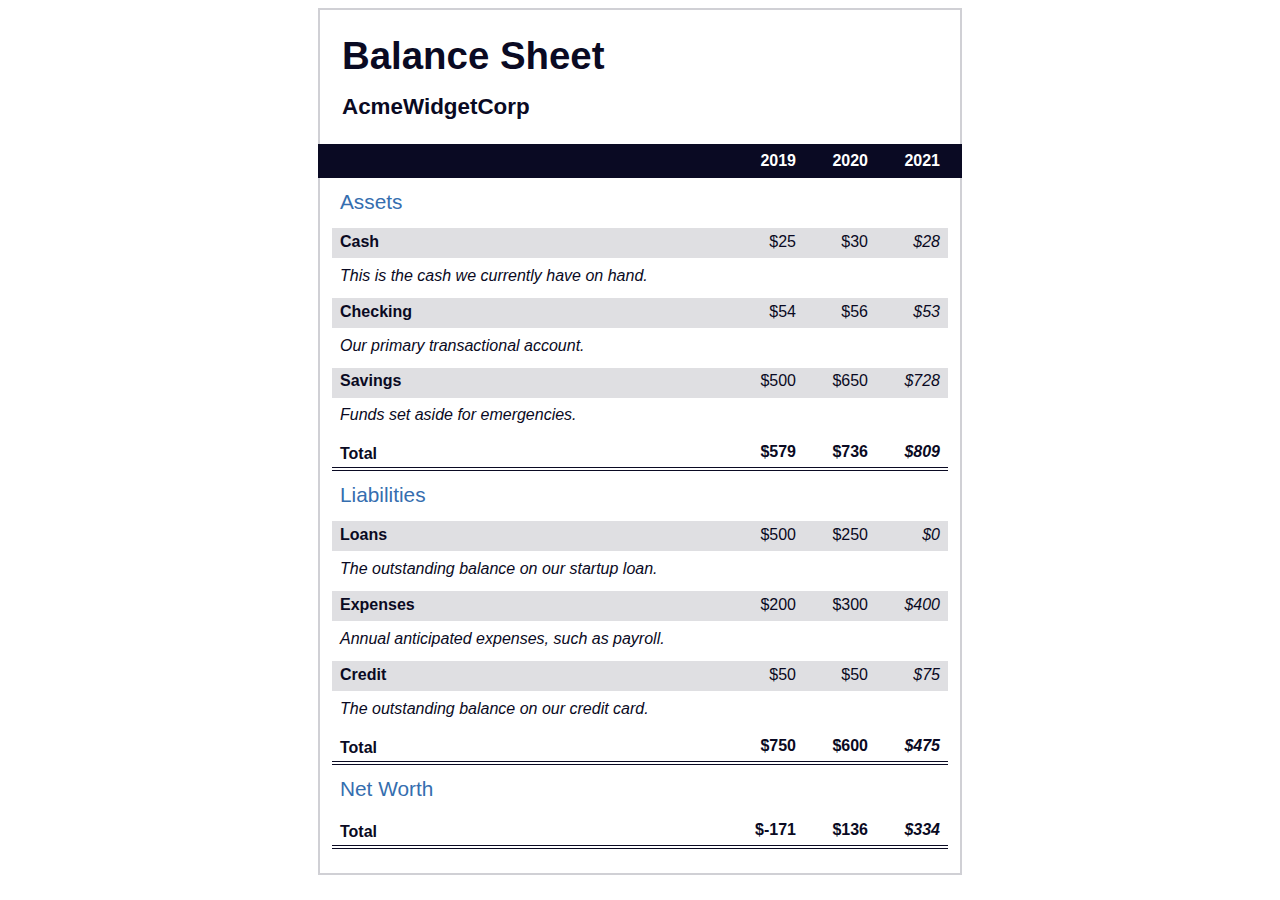
<file: balanceSheet/index.html>
<!DOCTYPE html>
<html>
  <head>
    <meta charset="UTF-8">
    <meta name="viewport" content="width=device-width, initial-scale=1.0">
    <title>Balance Sheet</title>
    <link rel="stylesheet" type="text/css" href="./styles.css">
  </head>
  <body>
    <main>
      <section>
        <h1>
          <span class="flex">
            <span>AcmeWidgetCorp</span>
            <span>Balance Sheet</span>
          </span>
        </h1>
        <div id="years" aria-hidden="true">
          <span class="year">2019</span>
          <span class="year">2020</span>
          <span class="year">2021</span>
        </div>
        <div class="table-wrap">
          <table>
            <caption>Assets</caption>
            <thead>
              <tr>
                <td></td>
                <th><span class="sr-only year">2019</span></th>
                <th><span class="sr-only year">2020</span></th>
                <th class="current"><span class="sr-only year">2021</span></th>
              </tr>
            </thead>
            <tbody>
              <tr class="data">
                <th>Cash <span class="description">This is the cash we currently have on hand.</span></th>
                <td>$25</td>
                <td>$30</td>
                <td class="current">$28</td>
              </tr>
              <tr class="data">
                <th>Checking <span class="description">Our primary transactional account.</span></th>
                <td>$54</td>
                <td>$56</td>
                <td class="current">$53</td>
              </tr>
              <tr class="data">
                <th>Savings <span class="description">Funds set aside for emergencies.</span></th>
                <td>$500</td>
                <td>$650</td>
                <td class="current">$728</td>
              </tr>
              <tr class="total">
                <th>Total <span class="sr-only">Assets</span></th>
                <td>$579</td>
                <td>$736</td>
                <td class="current">$809</td>
              </tr>
            </tbody>
          </table>
          <table>
            <caption>Liabilities</caption>
            <thead>
              <tr>
              <td></td>
              <th><span class="sr-only">2019</span></th>
              <th><span class="sr-only">2020</span></th>
              <th><span class="sr-only">2021</span></th>
              </tr>
            </thead>
            <tbody>
              <tr class="data">
                <th>Loans <span class="description">The outstanding balance on our startup loan.</span></th>
                <td>$500</td>
                <td>$250</td>
                <td class="current">$0</td>
              </tr>
              <tr class="data">
                <th>Expenses <span class="description">Annual anticipated expenses, such as payroll.</span></th>
                <td>$200</td>
                <td>$300</td>
                <td class="current">$400</td>
              </tr>
              <tr class="data">
                <th>Credit <span class="description">The outstanding balance on our credit card.</span></th>
                <td>$50</td>
                <td>$50</td>
                <td class="current">$75</td>
              </tr>
              <tr class="total">
                <th>Total <span class="sr-only">Liabilities</span></th>
                <td>$750</td>
                <td>$600</td>
                <td class="current">$475</td>
              </tr>
            </tbody>
          </table>
          <table>
            <caption>Net Worth</caption>
            <thead>
              <tr>
              <td></td>
              <th><span class="sr-only">2019</span></th>
              <th><span class="sr-only">2020</span></th>
              <th><span class="sr-only">2021</span></th>
              </tr>
            </thead>
            <tbody>
              <tr class="total">
                <th>Total <span class="sr-only">Net Worth</span></th>
                <td>$-171</td>
                <td>$136</td>
                <td class="current">$334</td>
              </tr>
            </tbody>
          </table>
        </div>
      </section>
    </main>
  </body>
</html>
</file>
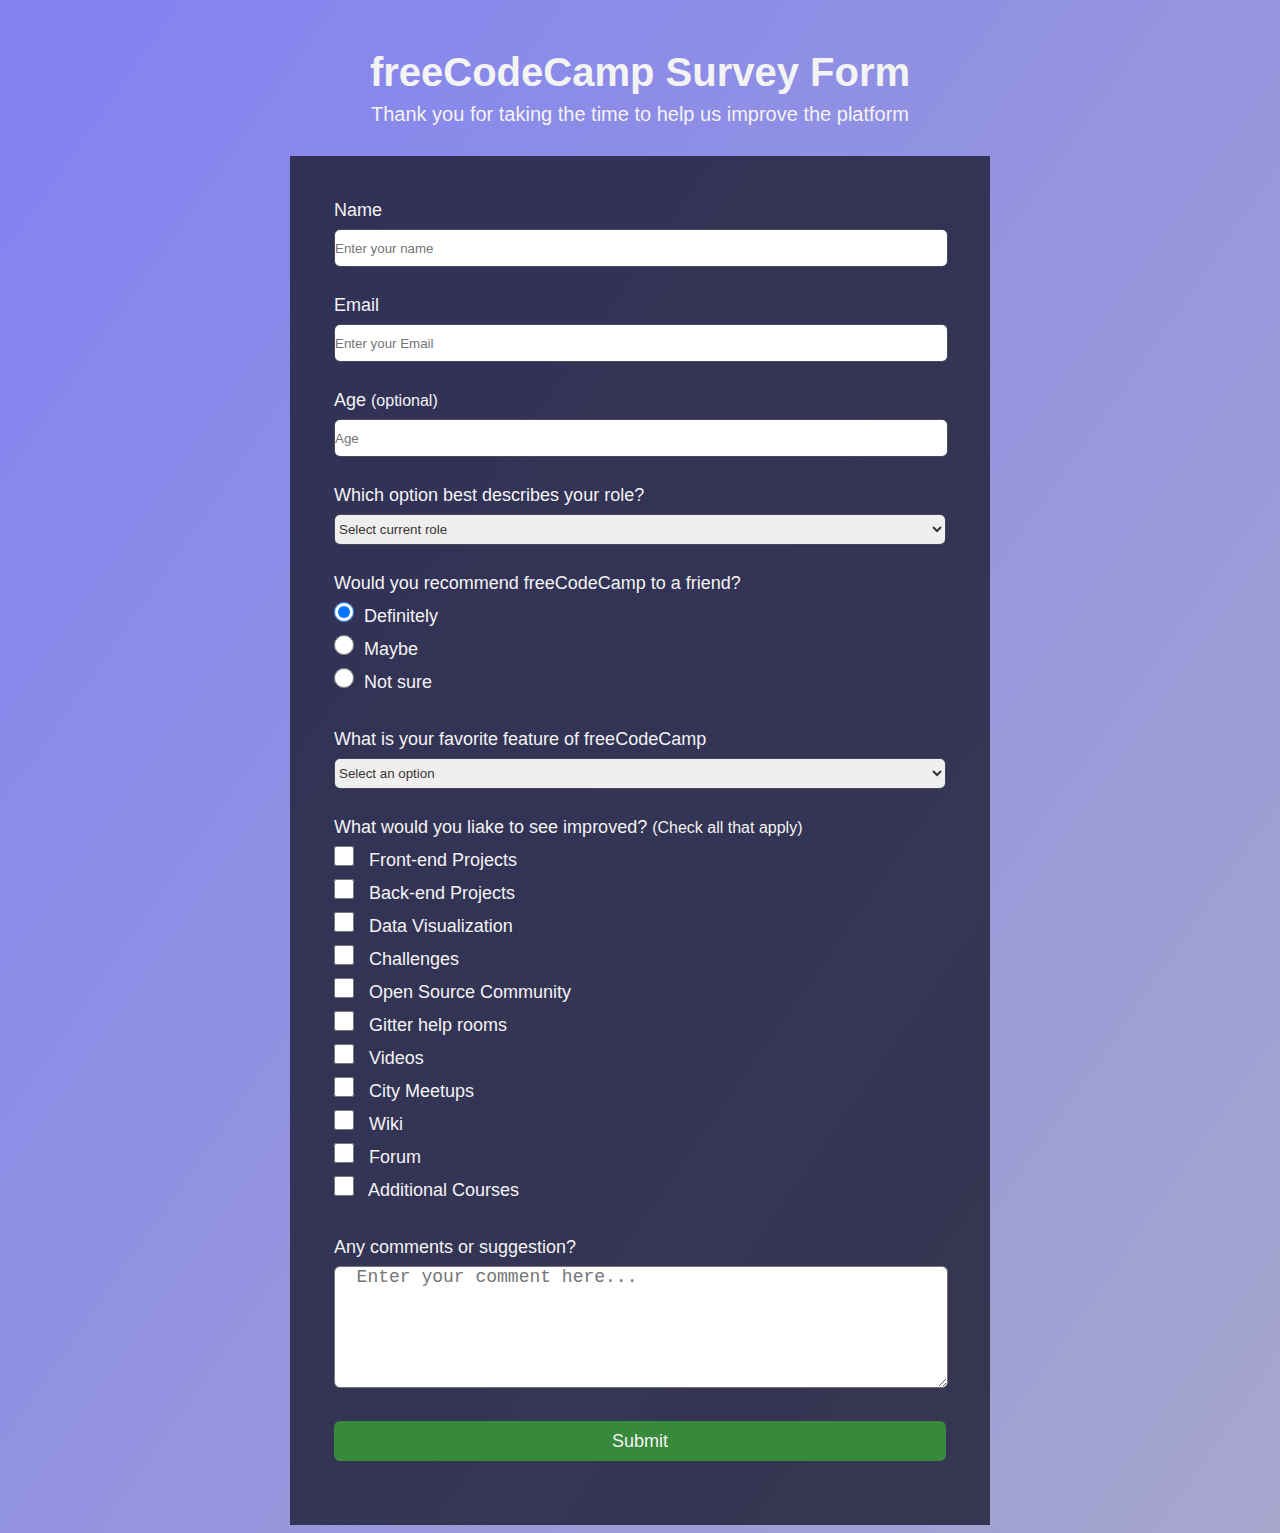
<file: buildASurveyForm/index.html>
<!DOCTYPE html>
<html lang="en">
<head>
    <meta charset="UTF-8">
    <meta http-equiv="X-UA-Compatible" content="IE=edge">
    <meta name="viewport" content="width=device-width, initial-scale=1.0">
    <title>A Survey Form for freeCodeCamp Project</title>
    <link rel="stylesheet" href="style.css">
</head>
<body>
    <div class="full-page">
        <header>
            <h1 id="title" class="title">freeCodeCamp Survey Form</h1>
            <p id="description" class="description">Thank you for taking the time to help us improve the platform</p>
        </header>
        <form id="survey-form">
            <div class="form-group">
                <label for="name" id="name-label" class="label">Name </label>
                <input type="text" name="name" id="name" class="input-zone" placeholder="Enter your name" required>
            </div>
            <div class="form-group">
                <label for="email" id="email-label" class="label">Email </label>
                <input type="email" name="email" id="email" class="input-zone" placeholder="Enter your Email" required>
            </div>
            <div class="form-group">
                <label for="number" id="number-label" class="label">Age <p class="inline">(optional)</p> </label>
                <input type="number" name="age" id="number" min="13" max="120" class="input-zone" placeholder="Age">
            </div>
            <div class="form-group">
                <label for="dropdown" id="dropdown-label" class="label">Which option best describes your role?</label>
                <select id="dropdown" name="role" class="input-zone" required>
                    <option disabled selected value>Select current role</option>
                    <option value="student">Student</option>
                    <option value="job">Full time job</option>
                    <option value="learner">Full time learner</option>
                    <option value="nothing">Prefer not to say</option>
                    <option value="other">Other</option>
                </select>
            </div>
            <div class="form-group">
                <label id="radio-label" class="label">Would you recommend freeCodeCamp to a friend?</label>
                <label class="label-radio"><input type="radio" name="recomendation" value="definitely" checked>Definitely</label>
                <label class="label-radio"><input type="radio" name="recomendation" value="maybe">Maybe</label>
                <label class="label-radio"><input type="radio" name="recomendation" value="not-sure">Not sure</label>
            </div>
            <div class="form-group">
                <label for="feature" id="feature-label" class="label">What is your favorite feature of freeCodeCamp</label>
                <select id="feature" name="feature" class="input-zone" required>
                    <option disabled selected value>Select an option</option>
                    <option value="challenge">Challenge</option>
                    <option value="projects">Projects</option>
                    <option value="community">Community</option>
                    <option value="sources">Open Sources</option>
                    <option value="other">Other</option>
                </select>
            </div>
            <div class="form-group">
                <label for="improvement" id="improvement-label" class="label">What would you liake to see improved? <p class="inline">(Check all that apply)</p></label>
                <label class="label-checkbox"><input type="checkbox" name="improvement" value="front-end-projects"> Front-end Projects</label>
                <label class="label-checkbox"><input type="checkbox" name="improvement" value="back-end-projects"> Back-end Projects</label>
                <label class="label-checkbox"><input type="checkbox" name="improvement" value="data-visualization"> Data Visualization</label>
                <label class="label-checkbox"><input type="checkbox" name="improvement" value="challenges"> Challenges</label>
                <label class="label-checkbox"><input type="checkbox" name="improvement" value="open-source-community"> Open Source Community</label>
                <label class="label-checkbox"><input type="checkbox" name="improvement" value="gitter-help-rooms"> Gitter help rooms</label>
                <label class="label-checkbox"><input type="checkbox" name="improvement" value="videos"> Videos</label>
                <label class="label-checkbox"><input type="checkbox" name="improvement" value="city-meetups"> City Meetups</label>
                <label class="label-checkbox"><input type="checkbox" name="improvement" value="wiki"> Wiki</label>
                <label class="label-checkbox"><input type="checkbox" name="improvement" value="forum"> Forum</label>
                <label class="label-checkbox"><input type="checkbox" name="improvement" value="additional-courses"> Additional Courses</label>
            </div>
            <div class="form-group">
                <label for="suggestion" id="suggestion-label" class="label">Any comments or suggestion?</label>
                <textarea id="suggestion" placeholder="  Enter your comment here..."></textarea>
            </div>
            <div class="form-group">
                <button type="submit" id="submit">Submit</button>
            </div>
        </form>
    </div>
</body>
</html>
</file>
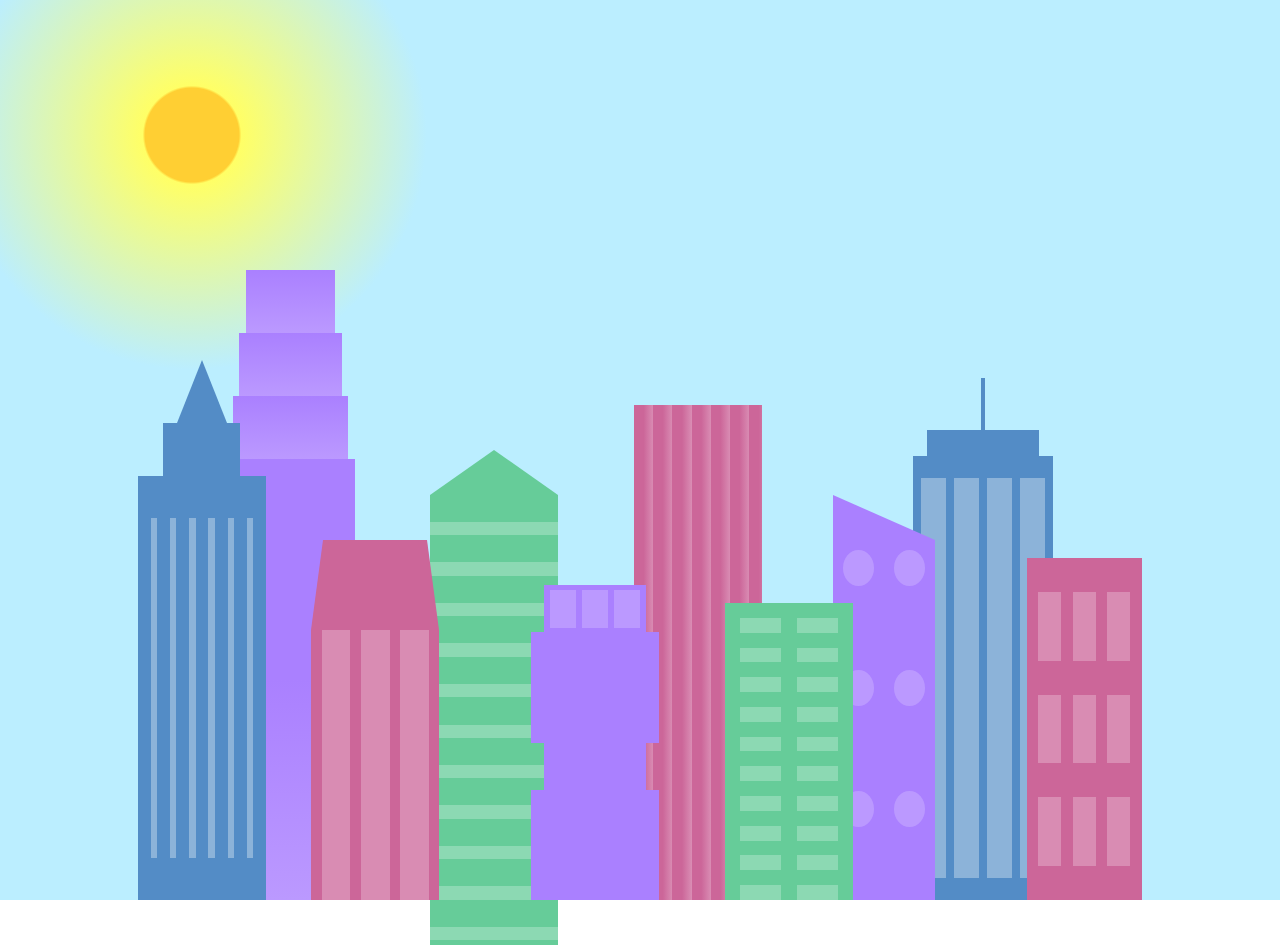
<file: cityView/index.html>
<!DOCTYPE html>
<html>    
  <head>
    <title>City Skyline</title>
    <link href="styles.css" rel="stylesheet" type="text/css" />   
  </head>

  <body>
    <div class="background-buildings sky">
      <div></div>
      <div></div>
      <div class="bb1 building-wrap">
        <div class="bb1a bb1-window"></div>
        <div class="bb1b bb1-window"></div>
        <div class="bb1c bb1-window"></div>
        <div class="bb1d"></div>
      </div>
      <div class="bb2">
        <div class="bb2a"></div>
        <div class="bb2b"></div>
      </div>
      <div class="bb3"></div>
      <div></div>
      <div class="bb4 building-wrap">
        <div class="bb4a"></div>
        <div class="bb4b"></div>
        <div class="bb4c window-wrap">
          <div class="bb4-window"></div>
          <div class="bb4-window"></div>
          <div class="bb4-window"></div>
          <div class="bb4-window"></div>
        </div>
      </div>
      <div></div>
      <div></div>
    </div>

    <div class="foreground-buildings">
      <div></div>
      <div></div>
      <div class="fb1 building-wrap">
        <div class="fb1a"></div>
        <div class="fb1b"></div>
        <div class="fb1c"></div>
      </div>
      <div class="fb2">
        <div class="fb2a"></div>
        <div class="fb2b window-wrap">
          <div class="fb2-window"></div>
          <div class="fb2-window"></div>
          <div class="fb2-window"></div>
        </div>
      </div>
      <div></div>
      <div class="fb3 building-wrap">
        <div class="fb3a window-wrap">
          <div class="fb3-window"></div>
          <div class="fb3-window"></div>
          <div class="fb3-window"></div>
        </div>
        <div class="fb3b"></div>
        <div class="fb3a"></div>
        <div class="fb3b"></div>
      </div>
      <div class="fb4">
        <div class="fb4a"></div>
        <div class="fb4b">
          <div class="fb4-window"></div>
          <div class="fb4-window"></div>
          <div class="fb4-window"></div>
          <div class="fb4-window"></div>
          <div class="fb4-window"></div>
          <div class="fb4-window"></div>
        </div>
      </div>
      <div class="fb5"></div>
      <div class="fb6"></div>
      <div></div>
      <div></div>
    </div>
  </body>
</html>
</file>
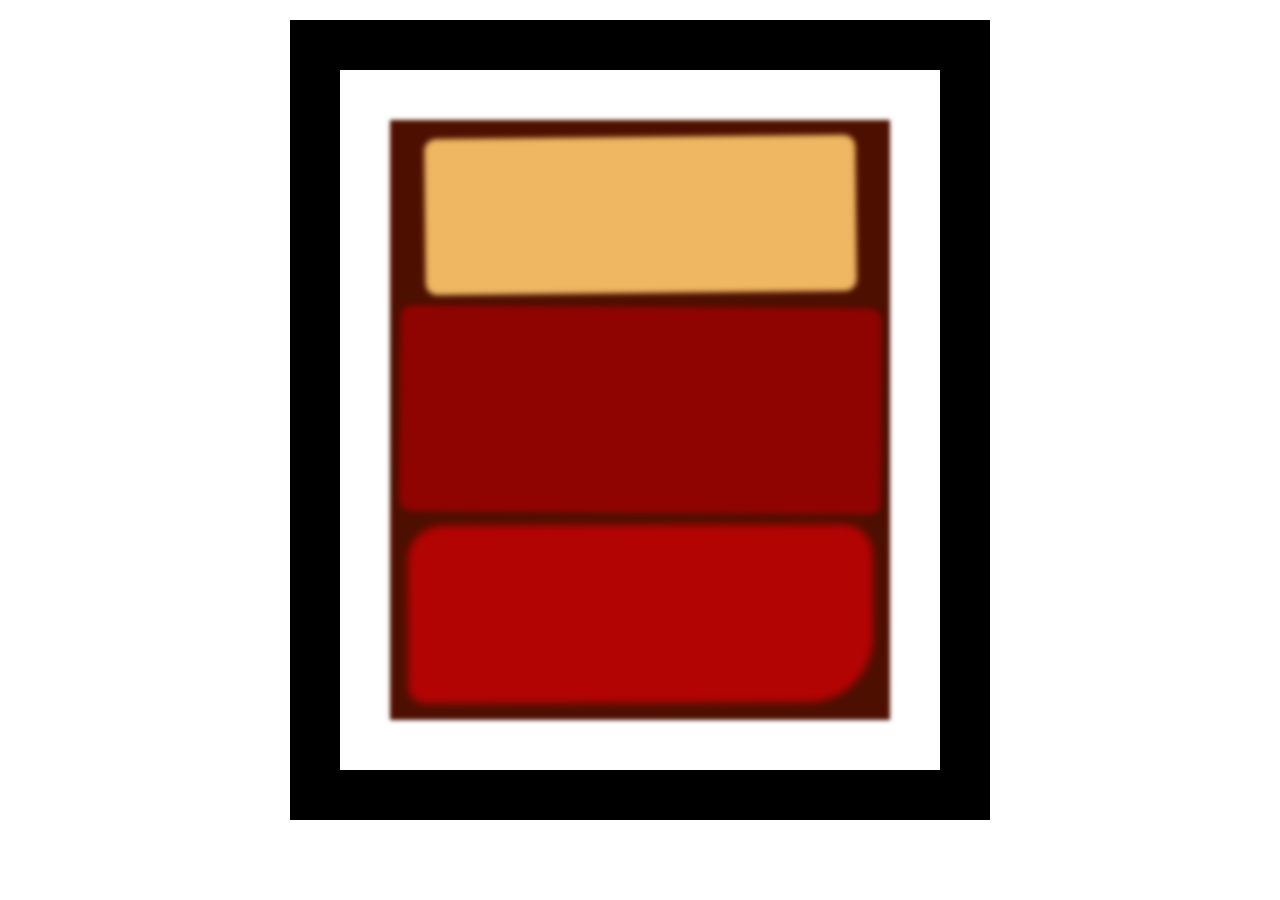
<file: cssBoxModel/index.html>
<!DOCTYPE html>
<html lang="en">

<head>
    <meta charset="UTF-8">
    <title>Rothko Painting</title>
    <link href="./styles.css" rel="stylesheet">
</head>

<body>
    <div class="frame">
        <div class="canvas">
            <div class="one"></div>
            <div class="two"></div>
            <div class="three"></div>
        </div>
    </div>
</body>

</html>
</file>
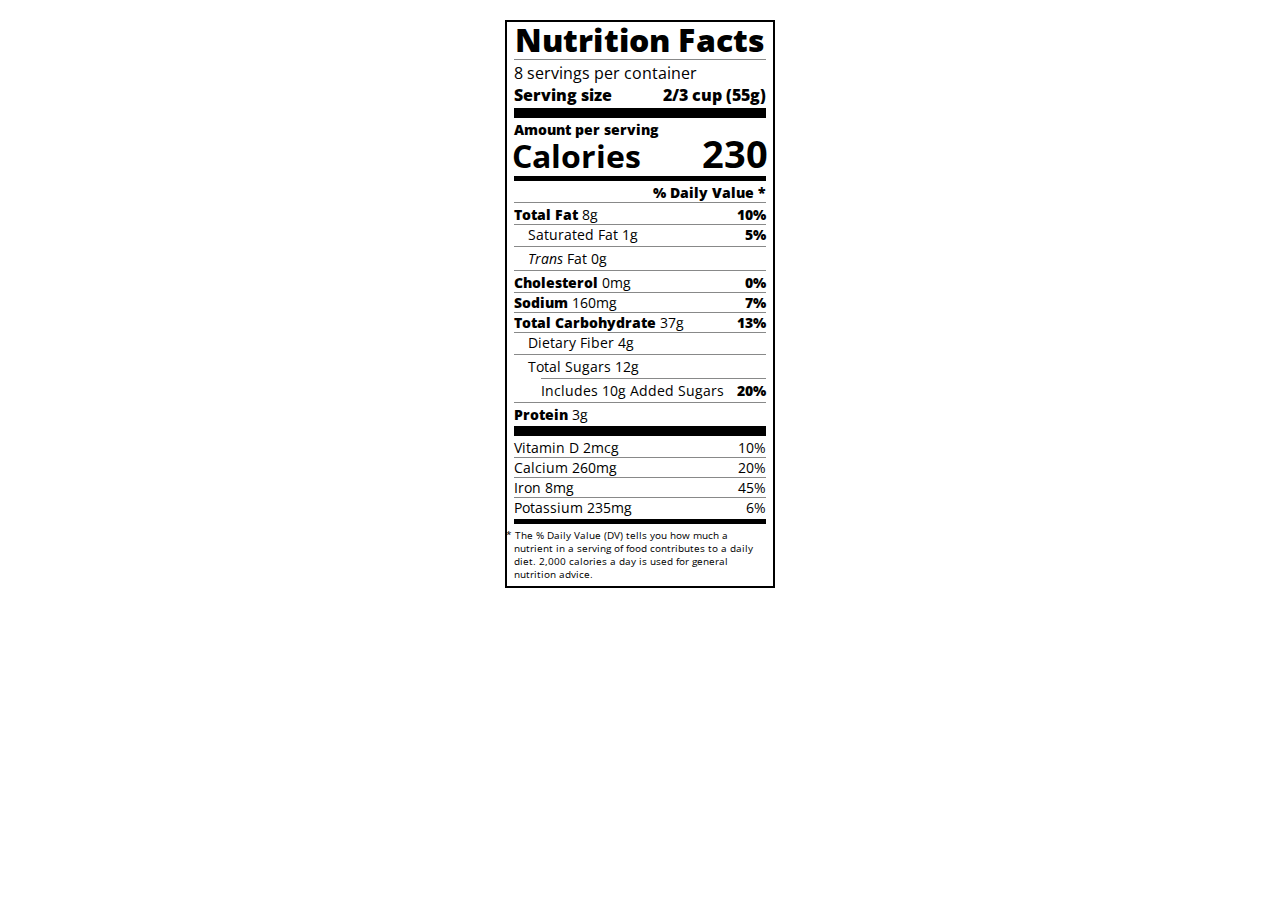
<file: nutritionFacts/index.html>
<!DOCTYPE html>
<html lang="en">
  <head>
    <meta charset="UTF-8">
    <title>Nutrition Label</title>
    <link href="https://fonts.googleapis.com/css?family=Open+Sans:400,700,800" rel="stylesheet">
    <link href="./styles.css" rel="stylesheet">
  </head>
  <body>
    <div class="label">
      <header>
        <h1 class="bold">Nutrition Facts</h1>
        <div class="divider"></div>
        <p>8 servings per container</p>
        <p class="bold">Serving size <span class="right">2/3 cup (55g)</span></p>
      </header>
      <div class="divider lg"></div>
      <div class="calories-info">
        <p class="bold sm-text">Amount per serving</p>
        <h1>Calories <span class="right">230</span></h1>
      </div>
      <div class="divider md"></div>
      <div class="daily-value sm-text">
        <p class="right bold no-divider">% Daily Value *</p>
        <div class="divider"></div>
        <p><span class="bold">Total Fat</span> 8g <span class="bold right">10%</span></p>
        <p class="indent no-divider">Saturated Fat 1g <span class="bold right">5%</span></p>
        <div class="divider"></div>
        <p class="indent no-divider"><i>Trans</i> Fat 0g</p>
        <div class="divider"></div>
        <p><span class="bold">Cholesterol</span> 0mg <span class="right bold">0%</span></p>
        <p><span class="bold">Sodium</span> 160mg <span class="right bold">7%</span></p>
        <p><span class="bold">Total Carbohydrate</span> 37g <span class="right bold">13%</span></p>
        <p class="indent no-divider">Dietary Fiber 4g</p>
        <div class="divider"></div>
        <p class="indent no-divider">Total Sugars 12g</p>
        <div class="divider dbl-indent"></div>
        <p class="dbl-indent no-divider">Includes 10g Added Sugars <span class="right bold">20%</span>
        <div class="divider"></div>
        <p class="no-divider"><span class="bold">Protein</span> 3g</p>
        <div class="divider lg"></div>
        <p>Vitamin D 2mcg <span class="right">10%</span></p>
        <p>Calcium 260mg <span class="right">20%</span></p>
        <p>Iron 8mg <span class="right">45%</span></p>
        <p class="no-divider">Potassium 235mg <span class="right">6%</span></p>
      </div>
      <div class="divider md"></div>
      <p class="note">* The % Daily Value (DV) tells you how much a nutrient in a serving of food contributes to a daily diet. 2,000 calories a day is used for general nutrition advice.</p>
    </div>
  </body>
</html>
</file>
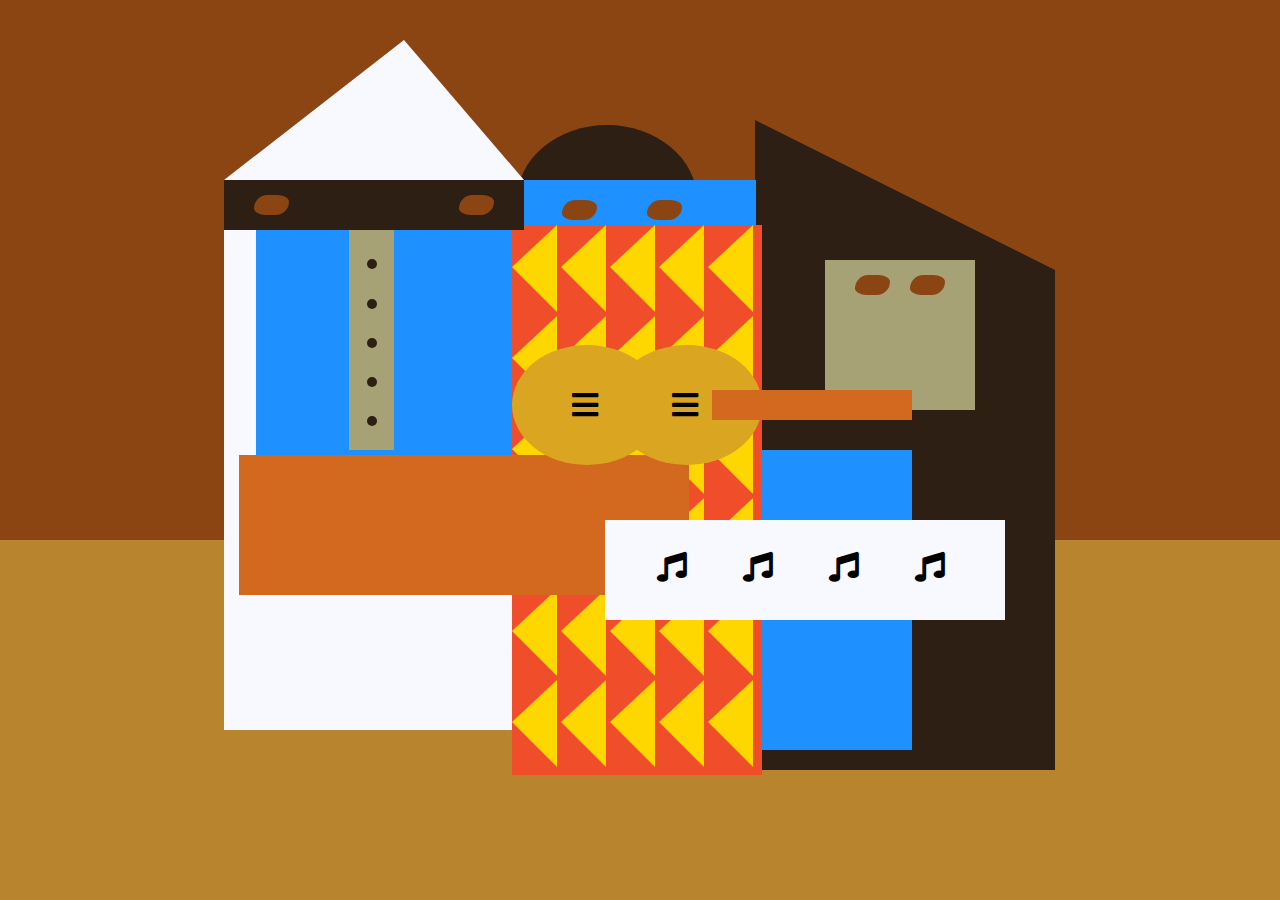
<file: pecasoPainting/index.html>
<!DOCTYPE html>
<html>
  <head>
    <meta charset="utf-8">
    <title>Picasso Painting</title>
    <link rel="stylesheet" type="text/css" href="./styles.css" />
    <link rel="stylesheet" href="https://use.fontawesome.com/releases/v5.8.2/css/all.css">
  </head>
  <body>
    <div id="back-wall"></div>
        <div class="characters">
          <div id="offwhite-character">
            <div id="white-hat"></div>
            <div id="black-mask">
              <div class="eyes left"></div>
              <div class="eyes right"></div>
            </div>
            <div id="gray-instrument">
              <div class="black-dot"></div>
              <div class="black-dot"></div>
              <div class="black-dot"></div>
              <div class="black-dot"></div>
              <div class="black-dot"></div>
            </div>
            <div id="tan-table"></div>
          </div>
          <div id="black-character">
            <div id="black-hat"></div>
            <div id="gray-mask">
              <div class="eyes left"></div>
              <div class="eyes right"></div>
            </div>
            <div id="white-paper">
              <i class="fas fa-music"></i>
              <i class="fas fa-music"></i>
              <i class="fas fa-music"></i>
              <i class="fas fa-music"></i>
            </div>
          </div>
          <div class="blue" id="blue-left"></div>
          <div class="blue" id="blue-right"></div>
          <div id="orange-character">
            <div id="black-round-hat"></div>
            <div id="eyes-div">
              <div class="eyes left"></div>
              <div class="eyes right"></div>
            </div>
            <div id="triangles">
              <div class="triangle"></div>
              <div class="triangle"></div>
              <div class="triangle"></div>
              <div class="triangle"></div>
              <div class="triangle"></div>
              <div class="triangle"></div>
              <div class="triangle"></div>
              <div class="triangle"></div>
              <div class="triangle"></div>
              <div class="triangle"></div>
              <div class="triangle"></div>
              <div class="triangle"></div>
              <div class="triangle"></div>
              <div class="triangle"></div>
              <div class="triangle"></div>
              <div class="triangle"></div>
              <div class="triangle"></div>
              <div class="triangle"></div>
              <div class="triangle"></div>
              <div class="triangle"></div>
              <div class="triangle"></div>
              <div class="triangle"></div>
              <div class="triangle"></div>
              <div class="triangle"></div>
              <div class="triangle"></div>
              <div class="triangle"></div>
              <div class="triangle"></div>
              <div class="triangle"></div>
              <div class="triangle"></div>
              <div class="triangle"></div>
            </div>
            <div id="guitar">
              <div class="guitar" id="guitar-left">
                <i class="fas fa-bars"></i>
              </div>
              <div class="guitar" id="guitar-right">
                <i class="fas fa-bars"></i>
              </div>
              <div id="guitar-neck"></div>
            </div>
          </div>
        </div>
  </body>
</html>
</file>
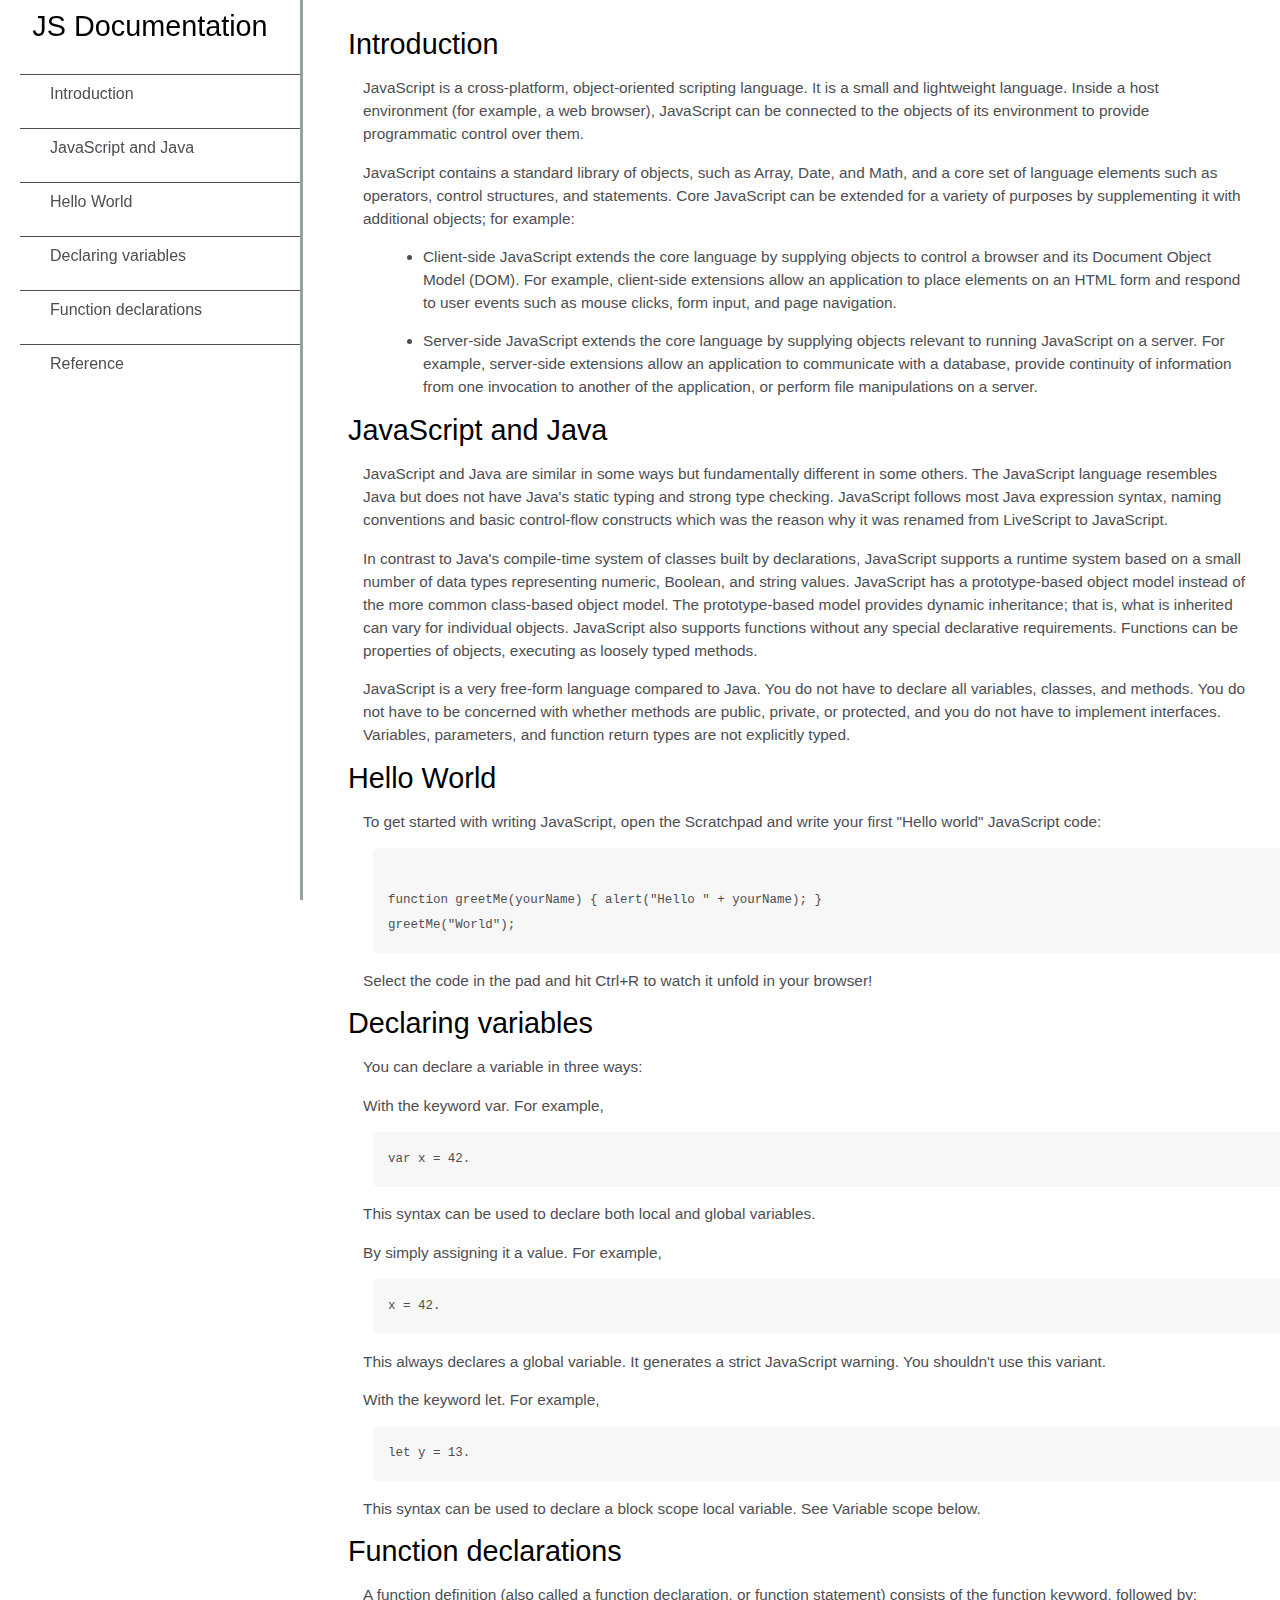
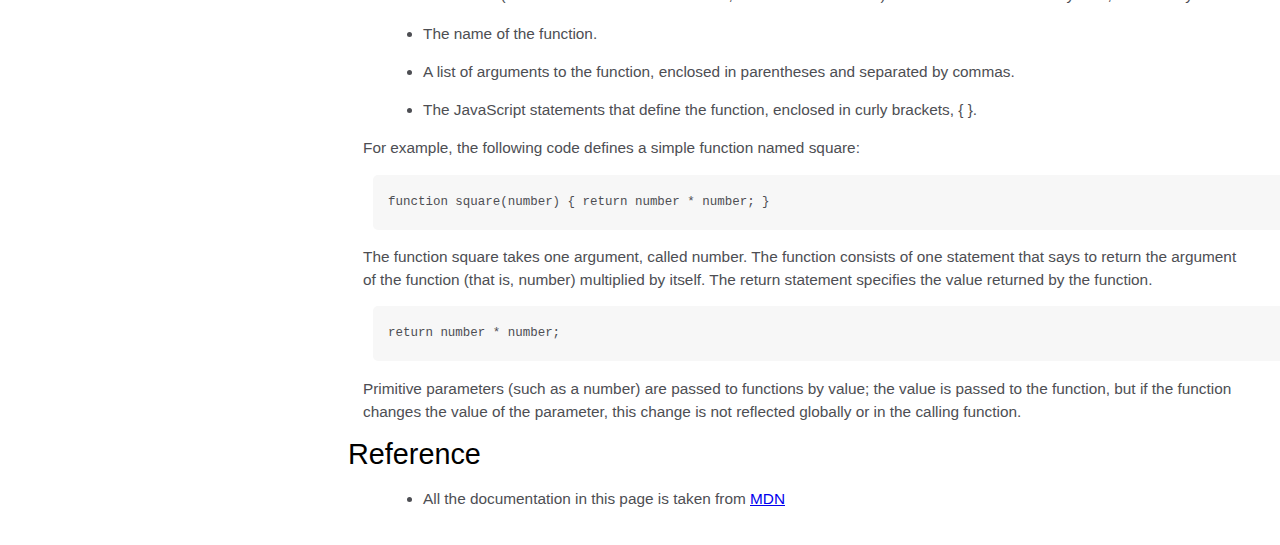
<file: technicalDocumentationPage/index.html>
<!DOCTYPE html>
<html lang="en">
<head>
    <meta charset="UTF-8">
    <meta http-equiv="X-UA-Compatible" content="IE=edge">
    <meta name="viewport" content="width=device-width, initial-scale=1.0">
    <title>Document</title>
    <link rel="stylesheet" href="styles.css">
</head>
<body>
    <main id="main-doc">
        <section class="main-section" id="introduction">
            <header>Introduction</header>
            <article>
                <p>JavaScript is a cross-platform, object-oriented scripting language. It is a small and lightweight language. Inside a host environment (for example, a web browser), JavaScript can be connected to the objects of its environment to provide programmatic control over them.</p>
                <p>JavaScript contains a standard library of objects, such as Array, Date, and Math, and a core set of language elements such as operators, control structures, and statements. Core JavaScript can be extended for a variety of purposes by supplementing it with additional objects; for example:</p>
                <ul>
                    <li>Client-side JavaScript extends the core language by supplying objects to control a browser and its Document Object Model (DOM). For example, client-side extensions allow an application to place elements on an HTML form and respond to user events such as mouse clicks, form input, and page navigation.</li>
                    <li>Server-side JavaScript extends the core language by supplying objects relevant to running JavaScript on a server. For example, server-side extensions allow an application to communicate with a database, provide continuity of information from one invocation to another of the application, or perform file manipulations on a server.</li>
                </ul>
            </article>
        </section>
        <section class="main-section" id="javascript_and_java">
            <header>JavaScript and Java</header>
            <article>
                <p>JavaScript and Java are similar in some ways but fundamentally different in some others. The JavaScript language resembles Java but does not have Java's static typing and strong type checking. JavaScript follows most Java expression syntax, naming conventions and basic control-flow constructs which was the reason why it was renamed from LiveScript to JavaScript.</p>
                <p>In contrast to Java's compile-time system of classes built by declarations, JavaScript supports a runtime system based on a small number of data types representing numeric, Boolean, and string values. JavaScript has a prototype-based object model instead of the more common class-based object model. The prototype-based model provides dynamic inheritance; that is, what is inherited can vary for individual objects. JavaScript also supports functions without any special declarative requirements. Functions can be properties of objects, executing as loosely typed methods.</p>
                <p>JavaScript is a very free-form language compared to Java. You do not have to declare all variables, classes, and methods. You do not have to be concerned with whether methods are public, private, or protected, and you do not have to implement interfaces. Variables, parameters, and function return types are not explicitly typed.</p>
            </article>
        </section>
        <section class="main-section" id="hello_world">
            <header>Hello World</header>
            <article>
                <p>To get started with writing JavaScript, open the Scratchpad and write your first "Hello world" JavaScript code:</p>
                <code>
                    function greetMe(yourName) { alert("Hello " + yourName); } 
                    greetMe("World");
                </code>
                <p>Select the code in the pad and hit Ctrl+R to watch it unfold in your browser!</p>
            </article>
        </section>
        <section class="main-section" id="declaring_variables">
            <header>Declaring variables</header>
            <article>
                <p>You can declare a variable in three ways:</p>
                <p>With the keyword var. For example,</p>
                <code>var x = 42.</code>
                <p>This syntax can be used to declare both local and global variables.</p>
                <p>By simply assigning it a value. For example,</p>
                <code>x = 42.</code>
                <p>This always declares a global variable. It generates a strict JavaScript warning. You shouldn't use this variant.</p>
                <p>With the keyword let. For example,</p>
                <code>let y = 13.</code>
                <p>This syntax can be used to declare a block scope local variable. See Variable scope below.</p>
            </article>
        </section>
        <section class="main-section" id="function_declarations">
            <header>Function declarations</header>
            <article>
                <p>A function definition (also called a function declaration, or function statement) consists of the function keyword, followed by:</p>
                <ul>
                    <li>The name of the function.</li>
                    <li>A list of arguments to the function, enclosed in parentheses and separated by commas.</li>
                    <li>The JavaScript statements that define the function, enclosed in curly brackets, { }.</li>
                </ul>
                <p>For example, the following code defines a simple function named square:</p>
                <code>function square(number) { return number * number; }</code>
                <p>The function square takes one argument, called number. The function consists of one statement that says to return the argument of the function (that is, number) multiplied by itself. The return statement specifies the value returned by the function.</p>
                <code>return number * number;</code>
                <p>Primitive parameters (such as a number) are passed to functions by value; the value is passed to the function, but if the function changes the value of the parameter, this change is not reflected globally or in the calling function.</p>
            </article>
        </section>
        <section class="main-section" id="reference">
            <header>Reference</header>
            <article>
                <ul>
                    <li>All the documentation in this page is taken from <a href="https://developer.mozilla.org/en-US/docs/Web/JavaScript/Guide" target="_blank">MDN</a></li>
                </ul>
            </article>
        </section>
    </main>
    <nav id="navbar">
        <header>JS Documentation</header>
        <ul>
            <li><a class="nav-link" href="#introduction">Introduction</a></li>
            <li><a class="nav-link" href="#javascript_and_java">JavaScript and Java</a></li>
            <li><a class="nav-link" href="#hello_world">Hello World</a></li>
            <li><a class="nav-link" href="#declaring_variables">Declaring variables</a></li>
            <li><a class="nav-link" href="#funtion_declarations">Function declarations</a></li>
            <li><a class="nav-link" href="#reference">Reference</a></li>
        </ul>
    </nav>
</body>
</html>
</file>
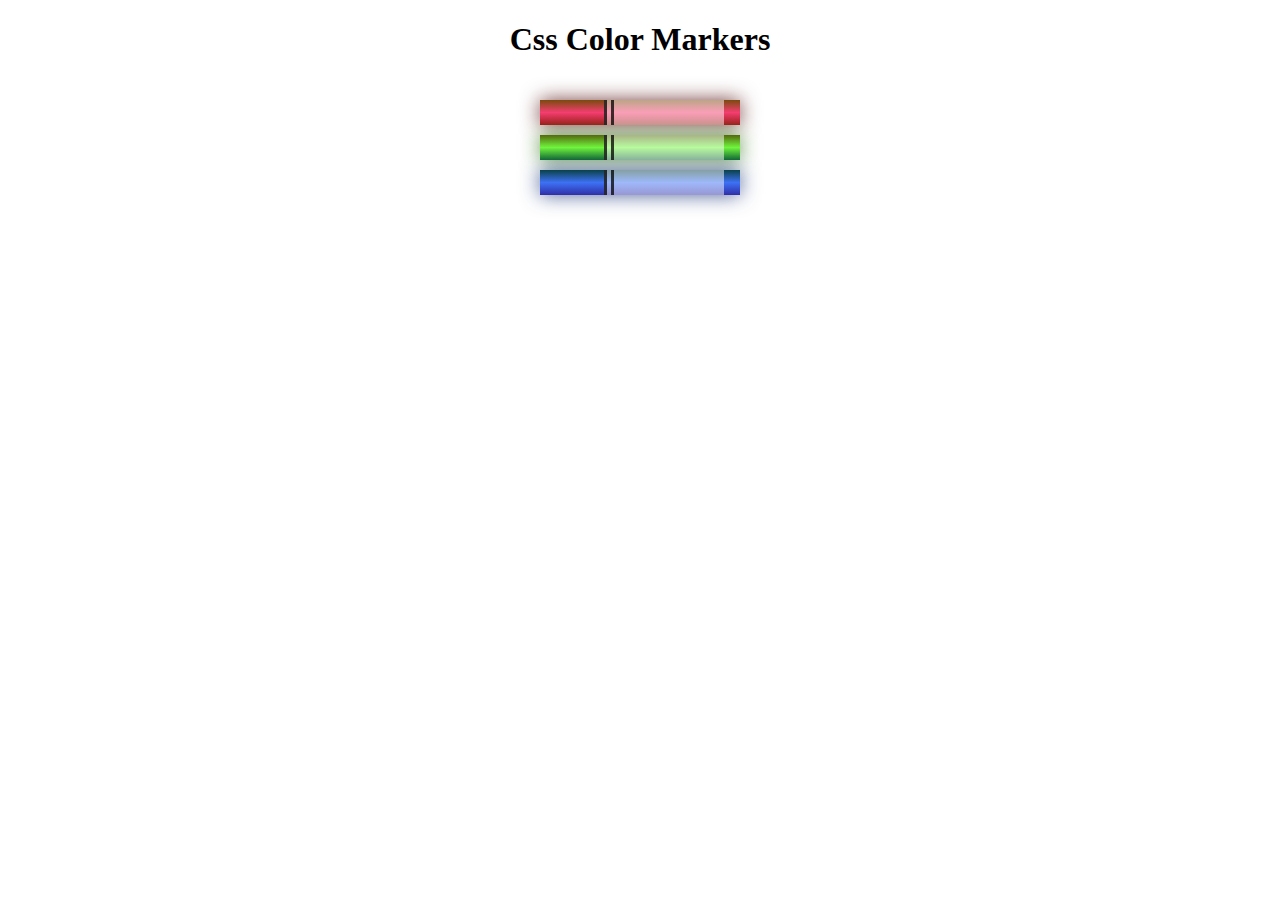
<file: cssColorMarker/cssColorMarker.html>
<!DOCTYPE html>
<html lang="en">
<head>
    <meta charset="UTF-8">
    <meta http-equiv="X-UA-Compatible" content="IE=edge">
    <meta name="viewport" content="width=device-width, initial-scale=1.0">
    <title>CSS Color Markers</title>
    <link rel="stylesheet" type="text/css" href="cssColorMarker.css">
</head>
<body>
    <h1>Css Color Markers</h1>
    <div class="container">
        <div class="marker red">
            <div class="cap"></div>
            <div class="sleeve"></div>
        </div>
        <div class="marker green">
            <div class="cap"></div>
            <div class="sleeve"></div>
        </div>
        <div class="marker blue">
            <div class="cap"></div>
            <div class="sleeve"></div>
        </div>
    </div>
</body>
</html>
</file>
<file: balanceSheet/styles.css>
span[class~="sr-only"] {
    border: 0 !important;
    clip: rect(1px, 1px, 1px, 1px) !important;
    clip-path: inset(50%) !important;
    -webkit-clip-path: inset(50%) !important;
    height: 1px !important;
    width: 1px !important;
    position: absolute !important;
    overflow: hidden !important;
    white-space: nowrap !important;
    padding: 0 !important;
    margin: -1px !important;
  }
  
  html {
    box-sizing: border-box;
  }
  
  body {
    font-family: sans-serif;
    color: #0a0a23;
  }

  h1 {
    max-width: 37.25rem;
    margin: 0 auto;
    padding: 1.5rem 1.25rem;
  }

  
h1 .flex {
    display: flex;
    flex-direction: column-reverse;
    gap: 1rem;
  }


h1 .flex span:first-of-type {
    font-size: 0.7em;
}
  
h1 .flex span:last-of-type {
    font-size: 1.2em;
}

section {
    max-width: 40rem;
    margin: 0 auto;
    border: 2px solid #d0d0d5;
  }
  
  #years {
    display: flex;
    justify-content: flex-end;
    position: sticky;
    top: 0;
    background: #0a0a23;
    color: #fff;
    z-index: 999;
    padding: 0.5rem calc(1.25rem + 2px) 0.5rem 0;
    margin: 0 -2px;
  }

  #years span[class] {
    font-weight: bold;
    width: 4.5rem;
    text-align: right;
  }

  .table-wrap {
    padding: 0 0.75rem 1.5rem 0.75rem;
  }
  
  table {
    border-collapse: collapse;
    border: 0;
    width: 100%;
    position: relative;
    margin-top: 3rem;
  }
  
  table caption {
    color: #356eaf;
    font-size: 1.3em;
    font-weight: normal;
    position: absolute;
    top: -2.25rem;
    left: 0.5rem;
  }
  
  tbody td {
    width: 100vw;
    min-width: 4rem;
    max-width: 4rem;
  }

  tbody th {
    width: calc(100% - 12rem);
  }
  
  tr[class="total"] {
    border-bottom: 4px double #0a0a23;
    font-weight: bold;
  }
  
  tr[class="total"] th {
    text-align: left;
    padding: 0.5rem 0 0.25rem 0.5rem;
  }
  
  tr.total td {
    text-align: right;
    padding: 0 0.25rem;
  }
  
  tr.total td:nth-of-type(3) {
    padding-right: 0.5rem;
  }
  
  tr.total:hover {
    background-color: #99c9ff;
  }
  
  td.current {
    font-style: italic;
  }

  tr.data {
    background-image: linear-gradient(to bottom, #dfdfe2 1.845rem, white 1.845rem);
  }
  
  tr.data th {
    text-align: left;
    padding-top: 0.3rem;
    padding-left: 0.5rem;
  }

  tr.data th .description {
    display: block;
    font-weight: normal;
    font-style: italic;
    padding: 1rem 0 0.75rem;
    margin-right: -13.5rem;
  }

  tr.data td {
    vertical-align: top;
    padding: 0.3rem 0.25rem 0;
    text-align: right;
  }


  tr.data td:last-of-type {
    padding-right: 0.5rem;
  }
</file>
<file: buildASurveyForm/style.css>
body {
    background-image: linear-gradient(125deg, rgba(98, 98, 240, 0.8),rgba(86, 86, 160, 0.527)),url(https://cdn.freecodecamp.org/testable-projects-fcc/images/survey-form-background.jpeg);
}


.full-page {
    margin: 50px auto 0;
    width: 700px;
}

header {
    width: 680px;
    padding: 0 10px;
    margin: 0 0 30px;
    color: #f3f3f3;
    
}

.title, .description {
    text-align: center;
    margin: 0 0 8px;
    font-family: sans-serif;
}

.title {
    font-size: 40px;
}

.description {
    font-size: 20px;
}

form {
    padding: 40px;
    background-color: #1b1b32cc;
    color: #f3f3f3;
    font-size: 18px;
    font-family: sans-serif;
}

div.form-group {
    margin: 0 0 20px;
    padding: 4px;
}

.label {
    display: block;
    margin: 0 0 8px;
}

.input-zone {
    display: block;
    padding: 6px 0;
    width: 100%;
    min-height: 24px;
    border: 1px solid #1b1b32cc;
    border-radius: 6px;
    color: rgb(58, 52, 52);
}

.inline {
    display: inline;
    font-size: 16px;
}

input[type="radio"], input[type="checkbox"] {
    margin: 0 10px 0 0;
    width: 20px;
    height: 20px;
}

.label-radio, .label-checkbox {
    display: block;
    margin: 0 0 8px 0;
}

textarea#suggestion {
    width: 100%;
    min-height: 120px;
    border-radius: 6px;
    padding: 0;
    font-size: 18px;

}

button#submit {
    width: 100%;
    height: 40px;
    color: #f3f3f3;
    background-color: rgb(55, 138, 59);
    border: 0 solid rgb(55, 138, 59);
    border-radius: 6px;
    font-size: 18px;
    font-family: sans-serif;
}
</file>
<file: cityView/styles.css>
:root {
    --building-color1: #aa80ff;
    --building-color2: #66cc99;
    --building-color3: #cc6699;
    --building-color4: #538cc6;
    --window-color1: #bb99ff;
    --window-color2: #8cd9b3;
    --window-color3: #d98cb3;
    --window-color4: #8cb3d9;
  }
  
  * {
    box-sizing: border-box;
  }
  
  body {
    height: 100vh;
    margin: 0;
    overflow: hidden;
  }
  
  .background-buildings, .foreground-buildings {
    width: 100%;
    height: 100%;
    display: flex;
    align-items: flex-end;
    justify-content: space-evenly;
    position: absolute;
    top: 0;
  }
  
  .building-wrap {
    display: flex;
    flex-direction: column;
    align-items: center;
  }
  
  .window-wrap {
    display: flex;
    align-items: center;
    justify-content: space-evenly;
  }
  
  .sky {
    background: radial-gradient(
        closest-corner circle at 15% 15%,
        #ffcf33,
        #ffcf33 20%,
        #ffff66 21%,
        #bbeeff 100%
      );
  }
  
  /* BACKGROUND BUILDINGS - "bb" stands for "background building" */
  .bb1 {
    width: 10%;
    height: 70%;
  }
  
  .bb1a {
    width: 70%;
  }
    
  .bb1b {
    width: 80%;
  }
    
  .bb1c {
    width: 90%;
  }
  
  .bb1d {
    width: 100%;
    height: 70%;
    background: linear-gradient(
        var(--building-color1) 50%,
        var(--window-color1)
      );
  }
  
  .bb1-window {
    height: 10%;
    background: linear-gradient(
        var(--building-color1),
        var(--window-color1)
      );
  }
  
  .bb2 {
    width: 10%;
    height: 50%;
  }
  
  .bb2a {
    border-bottom: 5vh solid var(--building-color2);
    border-left: 5vw solid transparent;
    border-right: 5vw solid transparent;
  }
  
  .bb2b {
    width: 100%;
    height: 100%;
    background: repeating-linear-gradient(
        var(--building-color2),
        var(--building-color2) 6%,
        var(--window-color2) 6%,
        var(--window-color2) 9%
      );
  }
  
  .bb3 {
    width: 10%;
    height: 55%;
    background: repeating-linear-gradient(
        90deg,
        var(--building-color3),
        var(--building-color3),
        var(--window-color3) 15%
      );
  }
  
  .bb4 {
    width: 11%;
    height: 58%;
  }
  
  .bb4a {
    width: 3%;
    height: 10%;
    background-color: var(--building-color4);
  }
  
  .bb4b {
    width: 80%;
    height: 5%;
    background-color: var(--building-color4);
  }
    
  .bb4c {
    width: 100%;
    height: 85%;
    background-color: var(--building-color4);
  }
  
  .bb4-window {
    width: 18%;
    height: 90%;
    background-color: var(--window-color4);
  }
  
  /* FOREGROUND BUILDINGS - "fb" stands for "foreground building" */
  .fb1 {
    width: 10%;
    height: 60%;
  }
  
  .fb1a {
    border-bottom: 7vh solid var(--building-color4);
    border-left: 2vw solid transparent;
    border-right: 2vw solid transparent;
  }
  
  .fb1b {
    width: 60%;
    height: 10%;
    background-color: var(--building-color4);
  }
    
  .fb1c {
    width: 100%;
    height: 80%;
    background: repeating-linear-gradient(
        90deg,
        var(--building-color4),
        var(--building-color4) 10%,
        transparent 10%,
        transparent 15%
      ),
      repeating-linear-gradient(
        var(--building-color4),
        var(--building-color4) 10%,
        var(--window-color4) 10%,
        var(--window-color4) 90%
      );
  }
  
  .fb2 {
    width: 10%;
    height: 40%;
  }
  
  .fb2a {
    width: 100%;
    border-bottom: 10vh solid var(--building-color3);
    border-left: 1vw solid transparent;
    border-right: 1vw solid transparent;
  }
  
  .fb2b {
    width: 100%;
    height: 75%;
    background-color: var(--building-color3);
  }
  
  .fb2-window {
    width: 22%;
    height: 100%;
    background-color: var(--window-color3);
  }
  
  .fb3 {
    width: 10%;
    height: 35%;
  }
    
  .fb3a {
    width: 80%;
    height: 15%;
    background-color: var(--building-color1);
  }
    
  .fb3b {
    width: 100%;
    height: 35%;
    background-color: var(--building-color1);
  }
  
  .fb3-window {
    width: 25%;
    height: 80%;
    background-color: var(--window-color1);
  }
  
  .fb4 {
    width: 8%;
    height: 45%;
    position: relative;
    left: 10%;
  }
  
  .fb4a {
    border-top: 5vh solid transparent;
    border-left: 8vw solid var(--building-color1);
  }
  
  .fb4b {
    width: 100%;
    height: 89%;
    background-color: var(--building-color1);
    display: flex;
    flex-wrap: wrap;
  }
  
  .fb4-window {
    width: 30%;
    height: 10%;
    border-radius: 50%;
    background-color: var(--window-color1);
    margin: 10%;
  }
  
  .fb5 {
    width: 10%;
    height: 33%;
    position: relative;
    right: 10%;
    background: repeating-linear-gradient(
        var(--building-color2),
        var(--building-color2) 5%,
        transparent 5%,
        transparent 10%
      ),
      repeating-linear-gradient(
        90deg,
        var(--building-color2),
        var(--building-color2) 12%,
        var(--window-color2) 12%,
        var(--window-color2) 44%
      );
  }
  
  .fb6 {
    width: 9%;
    height: 38%;
    background: repeating-linear-gradient(
        90deg,
        var(--building-color3),
        var(--building-color3) 10%,
        transparent 10%,
        transparent 30%
      ),
      repeating-linear-gradient(
        var(--building-color3),
        var(--building-color3) 10%,
        var(--window-color3) 10%,
        var(--window-color3) 30%
      );
  }

  @media (max-width: 1000px) {
    :root {
        --building-color1: #000;
        --building-color2: #000;
        --building-color3: #000;
        --building-color4: #000;
        --window-color1: #777;
        --window-color2: #777;
        --window-color3: #777;
        --window-color4: #777;

      }
      .sky {
        background: radial-gradient(
            closest-corner circle at 15% 15%,
            #ccc,
            #ccc 20%,
            #445 21%,
            #223 100%
          );
      }
    }
</file>
<file: cssBoxModel/styles.css>
.canvas {
    width: 500px;
    height: 600px;
    background-color: #4d0f00;
    overflow: hidden;
    filter: blur(2px);
}

.frame {
    border: 50px solid black;
    width: 500px;
    padding: 50px;
    margin: 20px auto;
}

.one {
    width: 425px;
    height: 150px;
    background-color: #efb762;
    margin: 20px auto;
    box-shadow: 0 0 3px 3px #efb762;
    border-radius: 9px;
    transform: rotate(-0.6deg);
}

.two {
    width: 475px;
    height: 200px;
    background-color: #8f0401;
    margin: 0 auto 20px;
    box-shadow: 0 0 3px 3px #8f0401;
    border-radius: 8px 10px;
    transform: rotate(0.4deg);
}

.one,
.two {
    filter: blur(1px);
}

.three {
    width: 91%;
    height: 28%;
    background-color: #b20403;
    margin: auto;
    filter: blur(2px);
    box-shadow: 0 0 5px 5px #b20403;
    border-radius: 30px 25px 60px 12px;
    transform: rotate(-0.2deg);
}
</file>
<file: nutritionFacts/styles.css>
* {
    box-sizing: border-box;
}

html {
    font-size: 16px;
}

body {
    font-family: "Open Sans", sans-serif;
}

.label {
    margin: 20px auto;
    width: 270px;
    border: 2px solid black;
    padding: 0 7px;
}

header h1 {
    margin: -4px 0;
    text-align: center;
    letter-spacing: 0.15px;
}

.bold {
    font-weight: 800;
}

.divider {
    border-bottom: 1px solid #888989;
    margin: 2px 0;
    clear: right;
}

.right {
    float: right;
}

p {
    margin: 0;
}

.lg {
    height: 10px;
    background-color: black;
    border: 0;
}

.md {
    height: 5px;
    background-color: black;
    border: 0;
}

.sm-text {
    font-size: 0.85rem;
}

.calories-info h1 {
    margin: -5px -2px;
    overflow: hidden;
}

.calories-info span{
    font-size: 1.2em;
    margin-top: -7px;
}

.daily-value p:not(.no-divider) {
    border-bottom: 1px solid #888989;
}

.indent {
    margin-left: 1em;
}

.dbl-indent {
    margin-left: 2em;
}

.note {
    font-size: 0.6rem;
    margin: 5px 0;
    text-indent: -8px;
}
</file>
<file: pecasoPainting/styles.css>
body {
  background-color: rgb(184, 132, 46);
}

#back-wall {
  background-color: #8B4513;
  width: 100%;
  height: 60%;
  position: absolute;
  top: 0;
  left: 0;
  z-index: -1;
}

#offwhite-character {
  width: 300px;
  height: 550px;
  background-color: GhostWhite;
  position: absolute;
  top: 20%;
  left: 17.5%;
}

#white-hat {
  width: 0;
  height: 0;
  border-style: solid;
  border-width: 0 120px 140px 180px;
  border-top-color: transparent;
  border-right-color: transparent;
  border-bottom-color: GhostWhite;
  border-left-color: transparent;
  position: absolute;
  top: -140px;
  left: 0;
}

#black-mask {
  width: 100%;
  height: 50px;
  background-color: rgb(45, 31, 19);
  position: absolute;
  top: 0;
  left: 0;
  z-index: 1;
}

#gray-instrument {
  width: 15%;
  height: 40%;
  background-color: rgb(167, 162, 117);
  position: absolute;
  top: 50px;
  left: 125px;
  z-index: 1;
}

.black-dot {
  width: 10px;
  height: 10px;
  background-color: rgb(45, 31, 19);
  border-radius: 50%;
  display: block;
  margin: auto;
  margin-top: 65%;
}

#tan-table {
  width: 450px;
  height: 140px;
  background-color: #D2691E;
  position: absolute;
  top: 275px;
  left: 15px;
  z-index: 1;
}

#black-character {
  width: 300px;
  height: 500px;
  background-color: rgb(45, 31, 19);
  position: absolute;
  top: 30%;
  left: 59%;
}

#black-hat {
  width: 0;
  height: 0;
  border-style: solid;
  border-width: 150px 0 0 300px;
  border-top-color: transparent;
  border-right-color: transparent;
  border-bottom-color: transparent;
  border-left-color: rgb(45, 31, 19);
  position: absolute;
  top: -150px;
  left: 0;
}

#gray-mask {
  width: 150px;
  height: 150px;
  background-color: rgb(167, 162, 117);
  position: absolute;
  top: -10px;
  left: 70px;
}

#white-paper {
  width: 400px;
  height: 100px;
  background-color: GhostWhite;
  position: absolute;
  top: 250px;
  left: -150px;
  z-index: 1;
}

.fa-music {
  display: inline-block;
  margin-top: 8%;
  margin-left: 13%;
}

.blue {
  background-color: #1E90FF;
}

#blue-left {
  width: 500px;
  height: 300px;
  position: absolute;
  top: 20%;
  left: 20%;
}

#blue-right {
  width: 400px;
  height: 300px;
  position: absolute;
  top: 50%;
  left: 40%;
}

#orange-character {
  width: 250px;
  height: 550px;
  background-color: rgb(240, 78, 42);
  position: absolute;
  top: 25%;
  left: 40%;
}

#black-round-hat {
  width: 180px;
  height: 150px;
  background-color: rgb(45, 31, 19);
  border-radius: 50%;
  position: absolute;
  top: -100px;
  left: 5px;
  z-index: -1;
}

#eyes-div {
  width: 180px;
  height: 50px;
  position: absolute;
  top: -40px;
  left: 20px;
  z-index: 3;
}

#triangles {
  width: 250px;
  height: 550px;
}

.triangle {
  width: 0;
  height: 0;
  border-style: solid;
  border-width: 42px 45px 45px 0;
  border-top-color: transparent;
  border-right-color: Gold; /* yellow */
  border-bottom-color: transparent;
  border-left-color: transparent;
  display: inline-block;
}

#guitar {
  width: 100%;
  height: 100px;
  position: absolute;
  top: 120px;
  left: 0px;
  z-index: 3;
}

.guitar {
  width: 150px;
  height: 120px;
  background-color: Goldenrod;
  border-radius: 50%;
}

#guitar-left {
  position: absolute;
  left: 0px;
}

#guitar-right {
  position: absolute;
  left: 100px;
}

.fa-bars {
  display: block;
  margin-top: 30%;
  margin-left: 40%;
}

#guitar-neck {
  width: 200px;
  height: 30px;
  background-color: #D2691E;
  position: absolute;
  top: 45px;
  left: 200px;
  z-index: 3;
}

.eyes {
  width: 35px;
  height: 20px;
  background-color: #8B4513;
  border-radius: 20px 50%;
}

.right {
  position: absolute;
  top: 15px;
  right: 30px;
}

.left {
  position: absolute;
  top: 15px;
  left: 30px;
}

.fas {
  font-size: 30px;
}
</file>
<file: technicalDocumentationPage/styles.css>
html, body {
    min-width: 290px;
    color: #4d4e53;
    background-color: #ffffff;
    font-family: 'Open Sans', Arial, sans-serif;
}

#navbar {
    position: fixed;
    left: 0;
    top: 0;
    min-width: 290px;
    width: 300px;
    height: 100%;
    border-right: solid;
    border-color: rgba(0,22,22,0.4);
}

#navbar header{
    color: black;
    text-align: center;
    font-size: 1.8em;
    font-weight: thin;
    margin: 10px;
}

#navbar ul {
    height: 100%;
    padding: 0;
    overflow-x: hidden;
}

#navbar li{
    color: #4d4e53;
    width: 100%;
    border-top: 1px solid;
    position: relative;
    list-style: none;
}

#navbar a {
    padding: 10px 30px;
    display: block;
    text-decoration: none;
    cursor: pointer;
    color: #4d4e53;
}

#main-doc {
    position: absolute;
    margin-left: 320px;
    padding: 20px;
}

#main-doc header {
    color: black;
    text-align: left;
    font-size: 1.8em;
    font-weight: thin;
    margin: 0;
}

#main-doc article{
    color: #4d4e53;
    margin: 15px;
    font-size: 0.96em;
    line-height: 1.5;
}

li {
    margin: 15px 0 0 20px;
}

code {
    width: 100%;
    padding: 15px;
    margin: 10px;
    background-color: #f7f7f7;
    display: block;
    min-width: 233px;
    white-space: pre-line;
    position: relative;
    border-radius: 5px;
    line-height: 2;
}


@media only screen and (max-width: 815px) {
    #navbar ul {
        border: 1px solid;
        height: 207px;
      }
    
    #navbar {
        background-color: white;
        position: absolute;
        top: 0;
        padding: 0;
        margin: 0;
        width: 100%;
        max-height: 275px;
        border: none;
        z-index: 1;
        border-bottom: 2px solid;
    }

    #main-doc {
        position: relative;
        margin-left: 0px;
        margin-top: 270px;
    }
}
</file>
<file: cssColorMarker/cssColorMarker.css>
h1 {
    text-align: center;
}

.container {
    background-color: rgb(255, 255, 255);
    padding: 10px 0;
}

.marker {
    width: 200px;
    height: 25px;
    margin: 10px auto;
}

.cap {
    width: 60px;
    height: 25px;
}

.sleeve {
    width: 110px;
    height: 25px;
    background-color: rgba(255,255,255,0.5);
    border-left: 10px double rgba(0,0,0,0.75);
}

.cap,.sleeve {
    display: inline-block;
}

.red{
    background: linear-gradient(rgb(122, 74, 14), rgb(245, 62, 113), rgb(162, 27, 27));
    box-shadow: 0 0 20px 0 rgba(83, 14, 14, 0.8);
}

.green {
    background: linear-gradient(#55680D, #71F53E, #116C31);
    box-shadow: 0 0 20px 0 #3B7E20CC;
}


.blue {
    background: linear-gradient(hsl(186, 76%, 16%), hsl(223, 90%, 60%), hsl(240, 56%, 42%));
    box-shadow: 0 0 20px 0 hsla(223,59%,31%,0.8);
}
</file>
